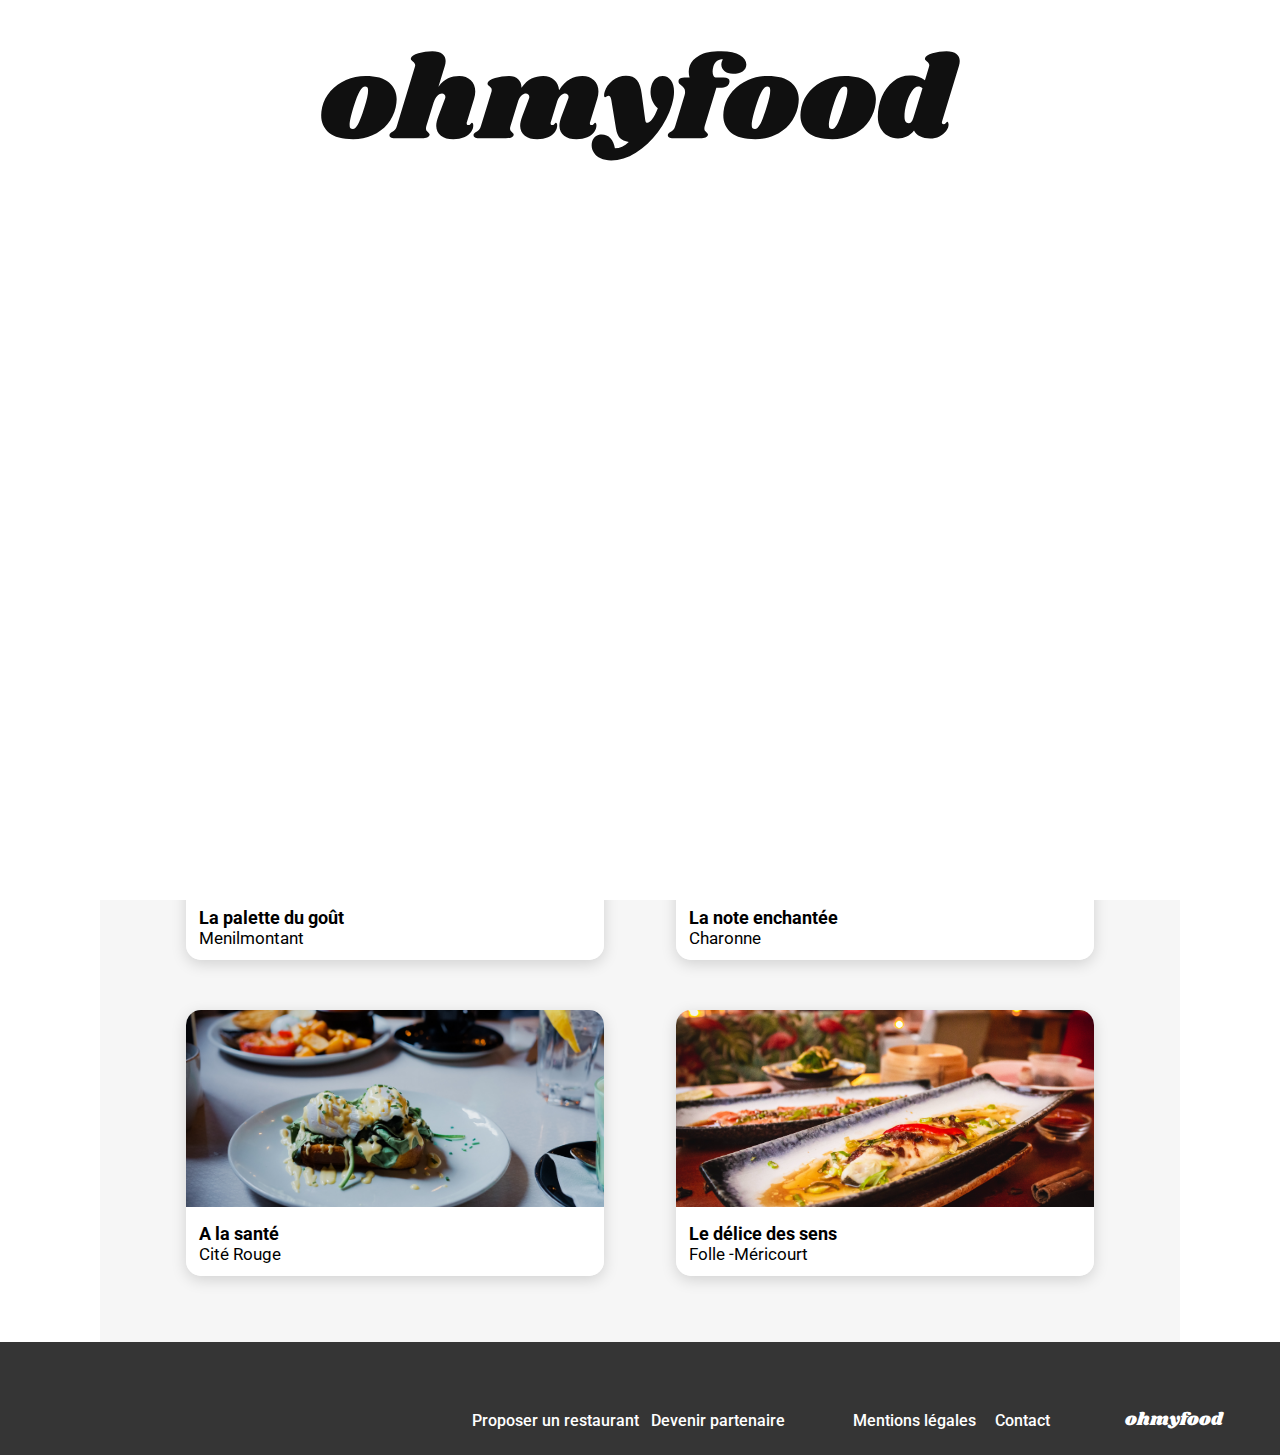
<file: index.html>
<!DOCTYPE html>
<html lang="fr">
    <head>
        <meta charset="UTF-8">
        <meta name="viewport" content="width=device-width, initial-scale=1.0">
        <title>Homyfood</title>
    
        <link rel="preconnect" href="https://fonts.googleapis.com">
        <link rel="preconnect" href="https://fonts.gstatic.com" crossorigin>
        <link href="https://fonts.googleapis.com/css2?family=Roboto:ital,wght@0,100;0,300;0,400;0,500;0,700;0,900;1,100;1,300;1,400;1,500;1,700;1,900&display=swap" rel="stylesheet">
        
        <link href="https://fonts.googleapis.com/css2?family=Roboto:ital,wght@0,100;0,300;0,400;0,500;0,700;0,900;1,100;1,300;1,400;1,500;1,700;1,900&family=Shrikhand&display=swap" rel="stylesheet">
        
        <link rel="stylesheet" href="https://cdnjs.cloudflare.com/ajax/libs/font-awesome/6.2.1/css/all.min.css"
            integrity="sha512-MV7K8+y+gLIBoVD59lQIYicR65iaqukzvf/nwasF0nqhPay5w/9lJmVM2hMDcnK1OnMGCdVK+iQrJ7lzPJQd1w=="
            crossorigin="anonymous" referrerpolicy="no-referrer">

        <link rel="stylesheet" href="./assets/style.css">
    </head>

    <body>

        <header class="main-header">
            
            <img src="assets/images/ohmyfood@2x.svg" alt="logo Homyfood">
            
        </header>

        <div class="loader">
            <img src="assets/images/ohmyfood@2x.svg" alt="Logo Homyfood">
            <div class="loader__text">
                <span class="letter1">L</span>
                <span class="letter2">O</span>
                <span class="letter3">A</span>
                <span class="letter4">D</span>
                <span class="letter5">I</span>
                <span class="letter6">N</span>
                <span class="letter7">G</span>
                <span class="letter8">.</span>
                <span class="letter9">.</span>
                <span class="letter10">.</span>
            </div>
        </div>

        <main class="main-container">
        
            <div class="location">
                <i class="fa-solid fa-location-dot"></i>
                <span>Paris Belleville</span>
            </div>

            <section class="banner">
                <h1>Réservez le menu qui vous convient</h1>
                <p>Découvrez des restaurants d'exeption, sélectionnés par nos soins.</p>
                <button class="button-action" type="button">Explorez nos restaurants</button>
            </section>

            <section class="fonctionnement">
                <h2>Fonctionnement</h2>
                <div class="fonctionnement__main">
                    <div class="fonctionnement__main__block">
                        <span class="fonctionnement__main__block__number">1</span>
                        <i class="fa-solid fa-mobile-screen-button fa-xl fa-grey"></i>
                        <span>Choisissez un restaurant</span>
                    </div>
                    <div class="fonctionnement__main__block">
                        <span class="fonctionnement__main__block__number">2</span>
                        <i class="fa-solid fa-list fa-xl fa-grey"></i>
                        <span>Composez votre menu</span>
                    </div>
                    <div class="fonctionnement__main__block">
                        <span class="fonctionnement__main__block__number">3</span>
                        <i class="fa-solid fa-store fa-xl fa-purple"></i>
                        <span>Dégustez au restaurant</span>
                    </div>
                </div>
            </section>

            <section class="restaurants">
                <h2>Restaurants</h2>
                <div class="restaurants__main">

                    <a href="pages-restaurants/menu-la-palette-du-gout.html">
                        <article class="restaurants__main__card">
                            <div class="restaurants__main__card__blockimg">
                                <img src="assets/images/jay-wennington-N_Y88TWmGwA-unsplash.jpg" alt="photo d'un plat du restaurant La Palette du Gout">
                                <P class="restaurants__main__card__blockimg__badgenew">Nouveau</P>
                            </div>
                            <div class="restaurants__main__card__content">
                                <div class="restaurants__main__card__content__txt">
                                    <h3>La palette du goût</h3>
                                    <p>Menilmontant</p>
                                </div>
                                <div class="restaurants__main__card__content__icon">
                                    <i class="fa-regular fa-heart fa-2xl"></i>
                                    <i class="fa-solid fa-heart fa-2xl"></i>
                                </div>
                            </div>
                        </article>
                    </a>

                <a href="pages-restaurant/la-palette-du-gout.html">
                        <article class="restaurants__main__card">
                            <div class="restaurants__main__card__blockimg">
                                <img src= "assets/images/stil-u2Lp8tXIcjw-unsplash.jpg" alt="photo d'un plat du restaurant La note enchantée">
                                <P class="restaurants__main__card__blockimg__badgenew">Nouveau</P>
                            </div>
                            <div class="restaurants__main__card__content">
                                <div class="restaurants__main__card__content__txt">
                                    <h3>La note enchantée</h3>
                                    <p>Charonne</p>
                                </div>
                                <div class="restaurants__main__card__content__icon">
                                    <i class="fa-regular fa-heart fa-2xl"></i>
                                    <i class="fa-solid fa-heart fa-2xl"></i>
                                </div>
                            </div>
                        </article>
                    </a>

                    <a href="pages-restaurant/la-palette-du-gout.html">
                        <article class="restaurants__main__card">
                            <div class="restaurants__main__card__blockimg">
                                <img src="assets/images/toa-heftiba-DQKerTsQwi0-unsplash.jpg" alt="photo d'un plat du restaurant A la Santé">
                               
                            </div>
                            <div class="restaurants__main__card__content">
                                <div class="restaurants__main__card__content__txt">
                                    <h3>A la santé</h3>
                                    <p>Cité Rouge</p>
                                </div>
                                <div class="restaurants__main__card__content__icon">
                                    <i class="fa-regular fa-heart fa-2xl"></i>
                                    <i class="fa-solid fa-heart fa-2xl"></i>
                                </div>
                            </div>
                        </article>
                    </a>

                    <a href="pages-restaurant/la-palette-du-gout.html">
                        <article class="restaurants__main__card">
                            <div class="restaurants__main__card__blockimg">
                                <img src="assets/images/louis-hansel-shotsoflouis-qNBGVyOCY8Q-unsplash.jpg" alt="photo d'un plat du restaurant Le délice des sens">
                              
                            </div>
                            <div class="restaurants__main__card__content">
                                <div class="restaurants__main__card__content__txt">
                                    <h3>Le délice des sens</h3>
                                    <p>Folle -Méricourt</p>
                                </div>
                                <div class="restaurants__main__card__content__icon">
                                    <i class="fa-regular fa-heart fa-2xl"></i>
                                    <i class="fa-solid fa-heart fa-2xl"></i>
                                </div>
                            </div>
                        </article>
                    </a>
                </div>
            </section>
        </main>

        <footer class="footer__menu">
            <h3>ohmyfood</h3>
            <ul>
                <li class="block__footer__link">
                    <i class="fa-solid fa-utensils"></i>
                    <a href="#">Proposer un restaurant</a>
                </li>
                <li class="block__footer__link">
                    <i class="fa-solid fa-handshake-angle"></i>
                    <a href="#">Devenir partenaire</a>
                </li>
                <li class="block__footer__link">
                    <a href="#">Mentions légales</a>
                </li>
                <li class="block__footer__link">
                    <a href="#">Contact</a>
                </li>
            </ul>
        </footer>

    
    </body>
</html>
</file>
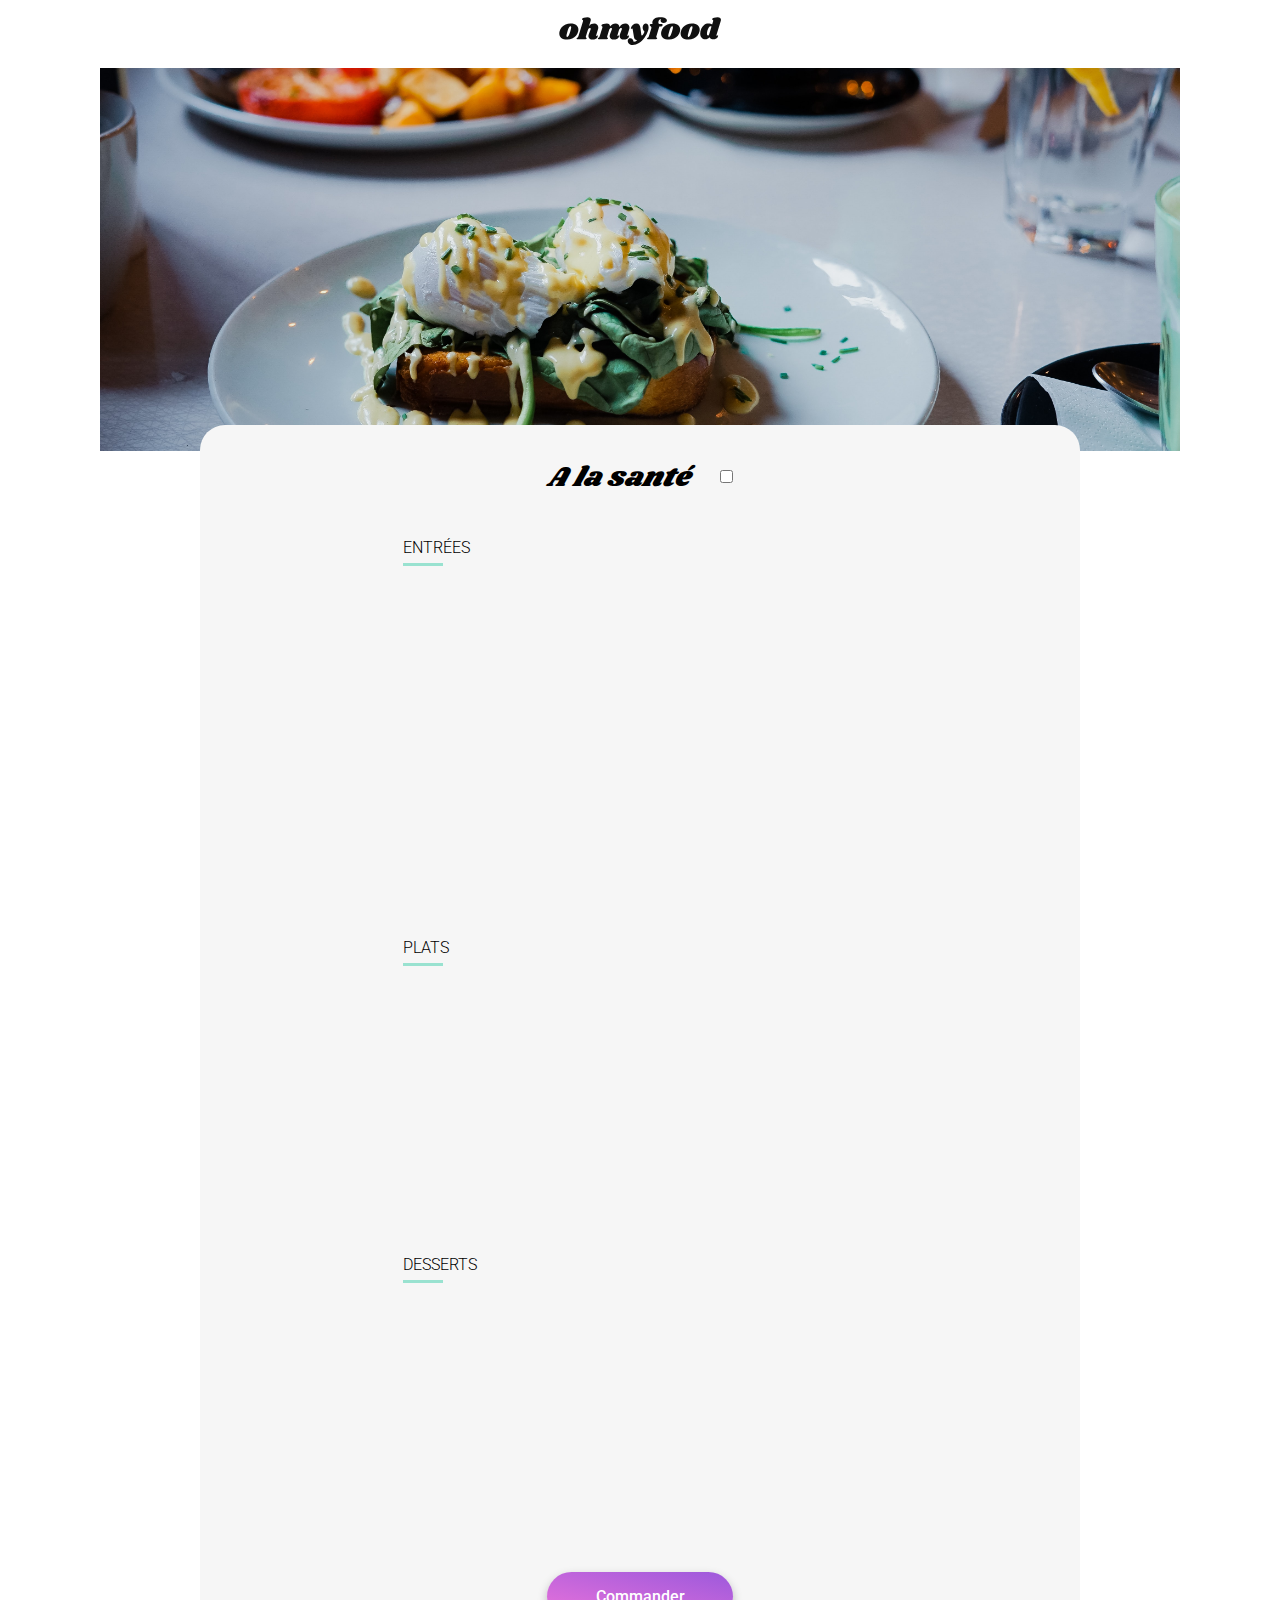
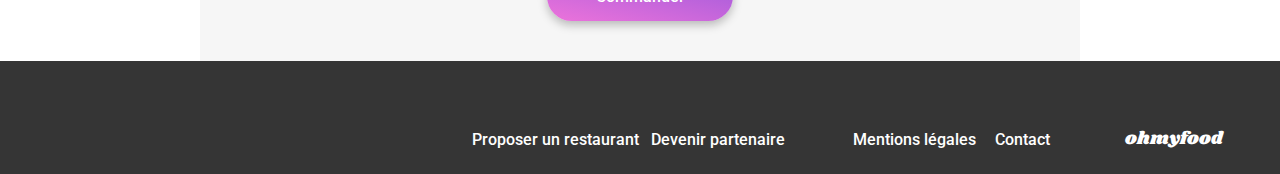
<file: pages-restaurants/menu-a-la-sante.html>
<!DOCTYPE html>
<html lang="fr">

<head>
    <meta charset="UTF-8">
    <meta name="viewport" content="width=device-width, initial-scale=1.0">
    <title>Ohmyfood</title>
    <meta name="description" content="Ohmyfood, découvrez des restaurants d’exception, composez votre menu, il sera préparé à l'avance.">
    <link rel="preconnect" href="https://fonts.googleapis.com">
    <link rel="preconnect" href="https://fonts.gstatic.com" crossorigin>
    <link
        href="https://fonts.googleapis.com/css2?family=Roboto:ital,wght@0,100;0,300;0,400;0,500;0,700;0,900;1,100;1,300;1,400;1,500;1,700;1,900&display=swap"
        rel="stylesheet">

    <link
        href="https://fonts.googleapis.com/css2?family=Roboto:ital,wght@0,100;0,300;0,400;0,500;0,700;0,900;1,100;1,300;1,400;1,500;1,700;1,900&family=Shrikhand&display=swap"
        rel="stylesheet">

    <link rel="stylesheet" href="https://cdnjs.cloudflare.com/ajax/libs/font-awesome/6.2.1/css/all.min.css"
        integrity="sha512-MV7K8+y+gLIBoVD59lQIYicR65iaqukzvf/nwasF0nqhPay5w/9lJmVM2hMDcnK1OnMGCdVK+iQrJ7lzPJQd1w=="
        crossorigin="anonymous" referrerpolicy="no-referrer">

    <link rel="stylesheet" href="../assets/style.css">
</head>

<body>

    <header class="main-header">
        <a href="../index.html">
            <i class="fa-solid fa-arrow-left fa-lg"></i>
        </a>
        <img src="../assets/images/ohmyfood@2x.svg" alt="image du logo Ohmyfood">
    </header>

    <main class="main-container">

        <div class="banner__menu">
            <img src="../assets/images/toa-heftiba-DQKerTsQwi0-unsplash.jpg"
                alt="photo d'un plat du restaurant à la santé">
        </div>

        <div class="menu-restaurant">
            <section class="menu">
                <div class="menu__title">
                    <h2>A la santé</h2>
                    <div class="menu__title__icon">
                        <label for="check-heart5"></label>
                        <input  type="checkbox" id="check-heart5">
                        <i class="fa-regular icone-heart-regular fa-heart fa-2xl"></i>
                        <i class="fa-solid icone-heart-solid fa-heart fa-2xl"></i>

                    </div>
                </div>

                <div class="menu__container">
                    <article class="menu__container__type">
                        <h3>Entrées</h3>

                        <div class="menu__container__type__card animation-plat1">
                            <div class="menu__container__type__card__content">
                                <div class="menu__container__type__card__content__txt">
                                    <h4>Ravioles de foie gras</h4>
                                    <P>Accompagnées de leur crème à la truffe</P>
                                </div>
                                <div class="menu__container__type__card__content__prix">
                                    <strong>25 €</strong>
                                </div>
                            </div>
                            <label for="check-valid1"></label>
                            <input  type="checkbox" id="check-valid1">
                            <div class="menu__container__type__card__check check-animation"> 
                                <i class="fa-solid fa-circle-check"></i>
                            </div>
                        </div>

                        <div class="menu__container__type__card animation-plat2">
                            <div class="menu__container__type__card__content">
                                <div class="menu__container__type__card__content__txt">
                                    <h4>Caviar osciètre</h4>
                                    <P>Sur blini à la farine de blé noir</P>
                                </div>
                                <div class="menu__container__type__card__content__prix">
                                    <strong>35 €</strong>
                                </div>
                            </div>
                            <label for="check-valid2"></label>
                            <input  type="checkbox" id="check-valid2">
                            <div class="menu__container__type__card__check check-animation">
                                <i class="fa-solid fa-circle-check"></i>
                            </div>
                        </div>

                        <div class="menu__container__type__card animation-plat3">
                            <div class="menu__container__type__card__content">
                                <div class="menu__container__type__card__content__txt">
                                    <h4>Homard et espuma de potiron</h4>
                                    <P>Marinés aux zestes d'orange</P>
                                </div>
                                <div class="menu__container__type__card__content__prix">
                                    <strong>20 €</strong>
                                </div>
                            </div>
                            <label for="check-valid3"></label>
                            <input  type="checkbox" id="check-valid3">
                            <div class="menu__container__type__card__check check-animation">
                                <i class="fa-solid fa-circle-check"></i>
                            </div>
                        </div> 

                        <div class="menu__container__type__card animation-plat4">
                            <div class="menu__container__type__card__content">
                                <div class="menu__container__type__card__content__txt">
                                    <h4>Foie gras de canard cuit entier</h4>
                                    <P>Confiture de figue et pain toasté</P>
                                </div>
                                <div class="menu__container__type__card__content__prix">
                                    <strong>35 €</strong>
                                </div>
                            </div>
                            <label for="check-valid4"></label>
                            <input  type="checkbox" id="check-valid4">
                            <div class="menu__container__type__card__check check-animation">
                                <i class="fa-solid fa-circle-check"></i>
                            </div>
                        </div>
                    </article>
                    
                    <article class="menu__container__type">
                        <h3>Plats</h3>

                        <div class="menu__container__type__card animation-plat5">
                            <div class="menu__container__type__card__content">
                                <div class="menu__container__type__card__content__txt">
                                    <h4>Noix de coquilles Saint-Jacques</h4>
                                    <P>Sur lit de purée de céleri-rave</P>
                                </div>
                                <div class="menu__container__type__card__content__prix">
                                    <strong>40 €</strong>
                                </div>
                            </div>
                            <label for="check-valid4"></label>
                            <input  type="checkbox" id="check-valid5">
                            <div class="menu__container__type__card__check check-animation">
                                <i class="fa-solid fa-circle-check"></i>
                            </div>
                        </div>

                        <div class="menu__container__type__card animation-plat6">
                            <div class="menu__container__type__card__content">
                                <div class="menu__container__type__card__content__txt">
                                    <h4>Langoustine poêlée</h4>
                                    <P>Purée de patate douce</P>
                                </div>
                                <div class="menu__container__type__card__content__prix">
                                    <strong>35 €</strong>
                                </div>
                            </div>
                            <label for="check-valid5"></label>
                            <input  type="checkbox" id="check-valid6">
                            <div class="menu__container__type__card__check check-animation">
                                <i class="fa-solid fa-circle-check"></i>
                            </div>
                        </div>

                        <div class="menu__container__type__card animation-plat7">
                            <div class="menu__container__type__card__content">
                                <div class="menu__container__type__card__content__txt">
                                    <h4>Mijoté de queue de bœuf</h4>
                                    <P>Et riz sauvage aux zestes de citron</P>
                                </div>
                                <div class="menu__container__type__card__content__prix">
                                    <strong>44 €</strong>
                                </div>
                            </div>
                            <label for="check-valid6"></label>
                            <input  type="checkbox" id="check-valid7">
                            <div class="menu__container__type__card__check check-animation">
                                <i class="fa-solid fa-circle-check"></i>
                            </div>
                        </div>
                    </article>

                    <article class="menu__container__type">
                        <h3>Desserts</h3>

                        <div class="menu__container__type__card animation-plat8">
                            <div class="menu__container__type__card__content">
                                <div class="menu__container__type__card__content__txt">
                                    <h4>Macaron noisette et chocolat</h4>
                                    <P>Glace au caramel brun et sel de Guérande</P>
                                </div>
                                <div class="menu__container__type__card__content__prix">
                                    <strong>18 €</strong>
                                </div>
                            </div>
                            <label for="check-valid7"></label>
                            <input  type="checkbox" id="check-valid8">
                            <div class="menu__container__type__card__check check-animation">
                                <i class="fa-solid fa-circle-check"></i>
                            </div>
                        </div>

                        <div class="menu__container__type__card animation-plat9">
                            <div class="menu__container__type__card__content">
                                <div class="menu__container__type__card__content__txt">
                                    <h4>Baba au rhum revisité</h4>
                                    <P>Avec son coulis de citron</P>
                                </div>
                                <div class="menu__container__type__card__content__prix">
                                    <strong>22 €</strong>
                                </div>
                            </div>
                            <label for="check-valid8"></label>
                            <input  type="checkbox" id="check-valid9">
                            <div class="menu__container__type__card__check check-animation">
                                <i class="fa-solid fa-circle-check"></i>
                            </div>
                        </div>

                        <div class="menu__container__type__card animation-plat10">
                            <div class="menu__container__type__card__content">
                                <div class="menu__container__type__card__content__txt">
                                    <h4>Tarte au citron meringuée</h4>
                                    <P>Déstructurée</P>
                                </div>
                                <div class="menu__container__type__card__content__prix">
                                    <strong>23 €</strong>
                                </div>
                            </div>
                            <label for="check-valid9"></label>
                            <input  type="checkbox" id="check-valid10">
                            <div class="menu__container__type__card__check check-animation">
                                <i class="fa-solid fa-circle-check"></i>
                            </div>
                        </div>
                    </article>
                </div>

                <div class="command-button">
                    <button class="button-action" type="button">Commander</button>
                </div>

            </section>
        </div>
    </main>

    <footer class="footer__menu">
        <h3>ohmyfood</h3>
        <nav>
            <ul>
                <li class="block__footer__link">
                    <i class="fa-solid fa-utensils"></i>
                    <a href="#">Proposer un restaurant</a>
                </li>
                <li class="block__footer__link">
                    <i class="fa-solid fa-handshake-angle"></i>
                    <a href="#">Devenir partenaire</a>
                </li>
                <li class="block__footer__link">
                    <a href="#">Mentions légales</a>
                </li>
                <li class="block__footer__link">
                    <a href="mailto:guillergtest@gmail.com">Contact</a>
                </li>
            </ul>
        </nav>
    </footer>
</body>

</html>
</file>
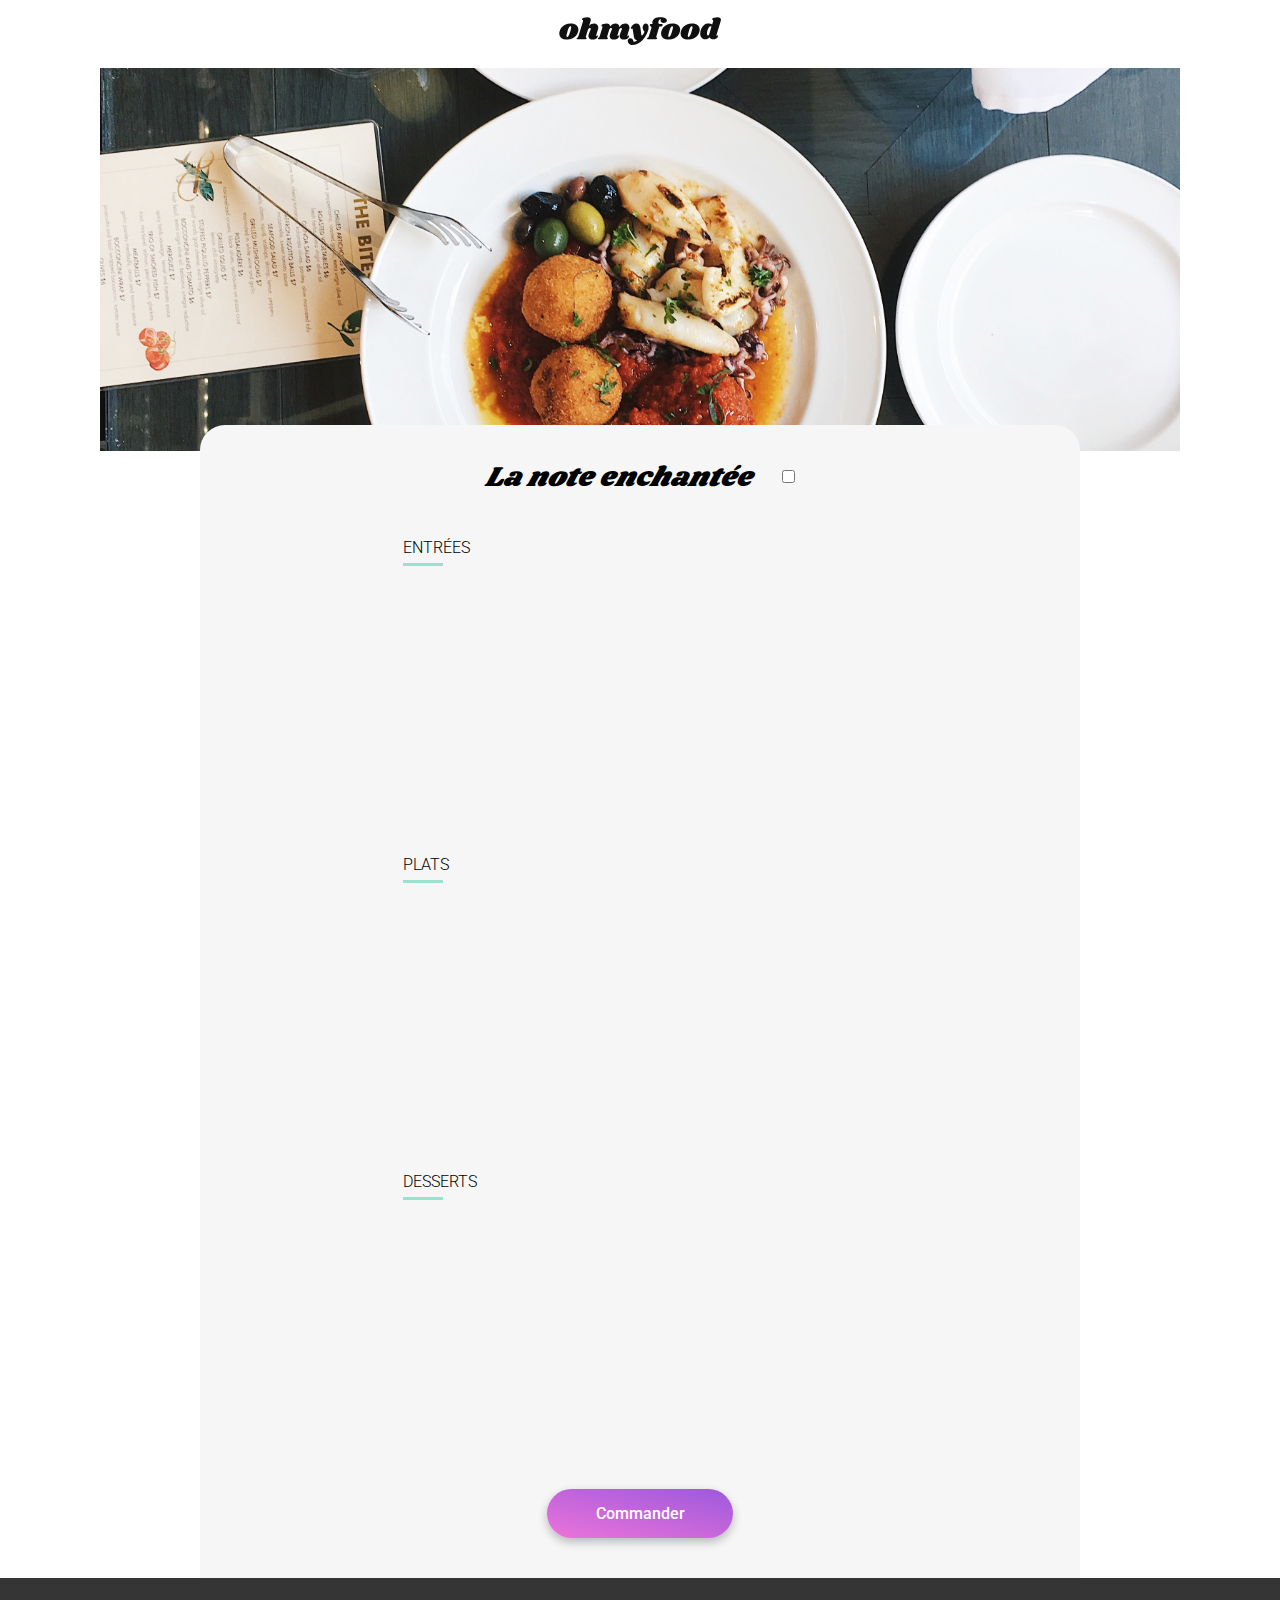
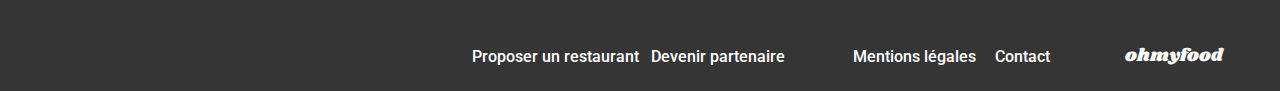
<file: pages-restaurants/menu-la-note-enchantee.html>
<!DOCTYPE html>
<html lang="fr">

<head>
    <meta charset="UTF-8">
    <meta name="viewport" content="width=device-width, initial-scale=1.0">
    <title>Homyfood</title>
    <meta name="description" content="homyfood, découvrez des restaurants d’exception, composez votre menu, il sera préparé à l'avance.">
    <link rel="preconnect" href="https://fonts.googleapis.com">
    <link rel="preconnect" href="https://fonts.gstatic.com" crossorigin>
    <link
        href="https://fonts.googleapis.com/css2?family=Roboto:ital,wght@0,100;0,300;0,400;0,500;0,700;0,900;1,100;1,300;1,400;1,500;1,700;1,900&display=swap"
        rel="stylesheet">

    <link
        href="https://fonts.googleapis.com/css2?family=Roboto:ital,wght@0,100;0,300;0,400;0,500;0,700;0,900;1,100;1,300;1,400;1,500;1,700;1,900&family=Shrikhand&display=swap"
        rel="stylesheet">

    <link rel="stylesheet" href="https://cdnjs.cloudflare.com/ajax/libs/font-awesome/6.2.1/css/all.min.css"
        integrity="sha512-MV7K8+y+gLIBoVD59lQIYicR65iaqukzvf/nwasF0nqhPay5w/9lJmVM2hMDcnK1OnMGCdVK+iQrJ7lzPJQd1w=="
        crossorigin="anonymous" referrerpolicy="no-referrer">

    <link rel="stylesheet" href="../assets/style.css">
</head>

<body>

    <header class="main-header">
        <a href="../index.html">
            <i class="fa-solid fa-arrow-left fa-lg"></i>
        </a>
        <img src="../assets/images/ohmyfood@2x.svg" alt="image du logo Homyfood">
    </header>

    <main class="main-container">

        <div class="banner__menu">
            <img src="../assets/images/stil-u2Lp8tXIcjw-unsplash.jpg"
                alt="photo d'un plat du restaurant La Note enchantée">
        </div>

        <div class="menu-restaurant">
            <section class="menu">
                <div class="menu__title">
                    <h2>La note enchantée</h2>
                    <div class="menu__title__icon">
                        <label for="check-heart5"></label>
                        <input  type="checkbox" id="check-heart5">
                        <i class="fa-regular icone-heart-regular fa-heart fa-2xl"></i>
                        <i class="fa-solid icone-heart-solid fa-heart fa-2xl"></i>

                    </div>
                </div>

                <div class="menu__container">
                    <article class="menu__container__type">
                        <h3>Entrées</h3>

                        <div class="menu__container__type__card animation-plat1">
                            <div class="menu__container__type__card__content">
                                <div class="menu__container__type__card__content__txt">
                                    <h4>Tartare de thon</h4>
                                    <P>Assaisonné au yuzu</P>
                                </div>
                                <div class="menu__container__type__card__content__prix">
                                    <strong>25 €</strong>
                                </div>
                            </div>
                            <label for="check-valid1"></label>
                            <input  type="checkbox" id="check-valid1">
                            <div class="menu__container__type__card__check check-animation"> 
                                <i class="fa-solid fa-circle-check"></i>
                            </div>
                        </div>

                        <div class="menu__container__type__card animation-plat2">
                            <div class="menu__container__type__card__content">
                                <div class="menu__container__type__card__content__txt">
                                    <h4>Bouchée de homard croustillant </h4>
                                    <P>Et sa farandole de petits légumes</P>
                                </div>
                                <div class="menu__container__type__card__content__prix">
                                    <strong>35 €</strong>
                                </div>
                            </div>
                            <label for="check-valid2"></label>
                            <input  type="checkbox" id="check-valid2">
                            <div class="menu__container__type__card__check check-animation">
                                <i class="fa-solid fa-circle-check"></i>
                            </div>
                        </div>

                        <div class="menu__container__type__card animation-plat3">
                            <div class="menu__container__type__card__content">
                                <div class="menu__container__type__card__content__txt">
                                    <h4>Velouté de cèpes</h4>
                                    <P>Aux truffes</P>
                                </div>
                                <div class="menu__container__type__card__content__prix">
                                    <strong>20 €</strong>
                                </div>
                            </div>
                            <label for="check-valid3"></label>
                            <input  type="checkbox" id="check-valid3">
                            <div class="menu__container__type__card__check check-animation">
                                <i class="fa-solid fa-circle-check"></i>
                            </div>
                        </div> 
                    </article>
                    
                    <article class="menu__container__type">
                        <h3>Plats</h3>

                        <div class="menu__container__type__card animation-plat4">
                            <div class="menu__container__type__card__content">
                                <div class="menu__container__type__card__content__txt">
                                    <h4>Poulet rôti aux herbes de Provence </h4>
                                    <P>Et sa crème de truffe</P>
                                </div>
                                <div class="menu__container__type__card__content__prix">
                                    <strong>40 €</strong>
                                </div>
                            </div>
                            <label for="check-valid4"></label>
                            <input  type="checkbox" id="check-valid4">
                            <div class="menu__container__type__card__check check-animation">
                                <i class="fa-solid fa-circle-check"></i>
                            </div>
                        </div>

                        <div class="menu__container__type__card animation-plat5">
                            <div class="menu__container__type__card__content">
                                <div class="menu__container__type__card__content__txt">
                                    <h4>Langouste rôtie</h4>
                                    <P>Et ses légumes de saison</P>
                                </div>
                                <div class="menu__container__type__card__content__prix">
                                    <strong>35 €</strong>
                                </div>
                            </div>
                            <label for="check-valid5"></label>
                            <input  type="checkbox" id="check-valid5">
                            <div class="menu__container__type__card__check check-animation">
                                <i class="fa-solid fa-circle-check"></i>
                            </div>
                        </div>

                        <div class="menu__container__type__card animation-plat6">
                            <div class="menu__container__type__card__content">
                                <div class="menu__container__type__card__content__txt">
                                    <h4>Côte de bœuf Angus</h4>
                                    <P>Et sa purée de panais</P>
                                </div>
                                <div class="menu__container__type__card__content__prix">
                                    <strong>44 €</strong>
                                </div>
                            </div>
                            <label for="check-valid6"></label>
                            <input  type="checkbox" id="check-valid6">
                            <div class="menu__container__type__card__check check-animation">
                                <i class="fa-solid fa-circle-check"></i>
                            </div>
                        </div>
                    </article>

                    <article class="menu__container__type">
                        <h3>Desserts</h3>

                        <div class="menu__container__type__card animation-plat7">
                            <div class="menu__container__type__card__content">
                                <div class="menu__container__type__card__content__txt">
                                    <h4>Farandole de desserts</h4>
                                    <P>Du chef</P>
                                </div>
                                <div class="menu__container__type__card__content__prix">
                                    <strong>18 €</strong>
                                </div>
                            </div>
                            <label for="check-valid7"></label>
                            <input  type="checkbox" id="check-valid7">
                            <div class="menu__container__type__card__check check-animation">
                                <i class="fa-solid fa-circle-check"></i>
                            </div>
                        </div>

                        <div class="menu__container__type__card animation-plat8">
                            <div class="menu__container__type__card__content">
                                <div class="menu__container__type__card__content__txt">
                                    <h4>Crème brulée </h4>
                                    <P>Revisitée</P>
                                </div>
                                <div class="menu__container__type__card__content__prix">
                                    <strong>22 €</strong>
                                </div>
                            </div>
                            <label for="check-valid8"></label>
                            <input  type="checkbox" id="check-valid8">
                            <div class="menu__container__type__card__check check-animation">
                                <i class="fa-solid fa-circle-check"></i>
                            </div>
                        </div>

                        <div class="menu__container__type__card animation-plat9">
                            <div class="menu__container__type__card__content">
                                <div class="menu__container__type__card__content__txt">
                                    <h4>Tiramisu </h4>
                                    <P>À la noisette</P>
                                </div>
                                <div class="menu__container__type__card__content__prix">
                                    <strong>23 €</strong>
                                </div>
                            </div>
                            <label for="check-valid9"></label>
                            <input  type="checkbox" id="check-valid9">
                            <div class="menu__container__type__card__check check-animation">
                                <i class="fa-solid fa-circle-check"></i>
                            </div>
                        </div>
                    </article>
                </div>

                <div class="command-button">
                    <button class="button-action" type="button">Commander</button>
                </div>

            </section>
        </div>
    </main>

    <footer class="footer__menu">
        <h3>ohmyfood</h3>
        <nav>
            <ul>
                <li class="block__footer__link">
                    <i class="fa-solid fa-utensils"></i>
                    <a href="#">Proposer un restaurant</a>
                </li>
                <li class="block__footer__link">
                    <i class="fa-solid fa-handshake-angle"></i>
                    <a href="#">Devenir partenaire</a>
                </li>
                <li class="block__footer__link">
                    <a href="#">Mentions légales</a>
                </li>
                <li class="block__footer__link">
                    <a href="mailto:guillerg680@gmail.com">Contact</a>
                </li>
            </ul>
        </nav>
    </footer>
</body>

</html>
</file>
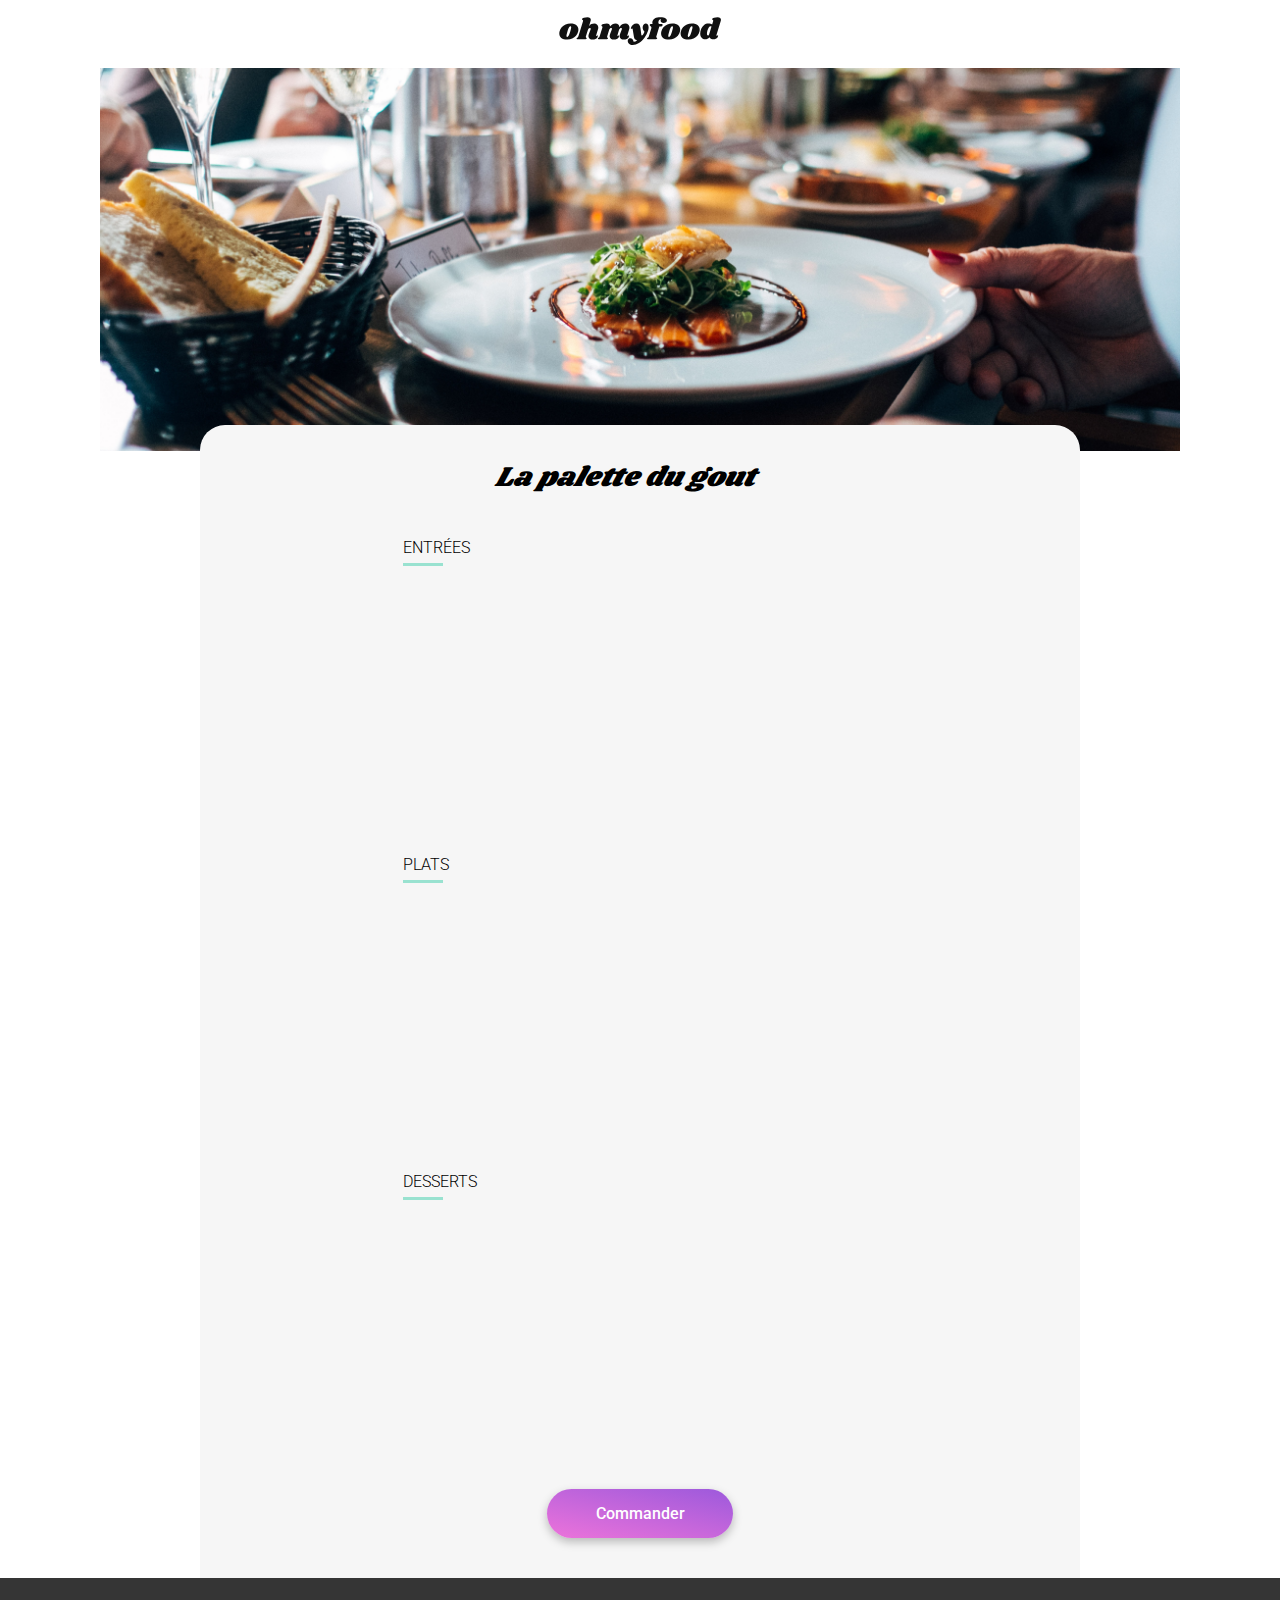
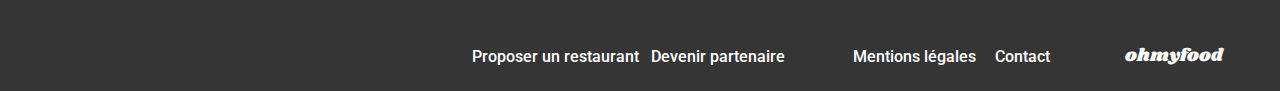
<file: pages-restaurants/menu-la-palette-du-gout.html>
<!DOCTYPE html>
<html lang="fr">

<head>
    <meta charset="UTF-8">
    <meta name="viewport" content="width=device-width, initial-scale=1.0">
    <title>Homyfood</title>

    <link rel="preconnect" href="https://fonts.googleapis.com">
    <link rel="preconnect" href="https://fonts.gstatic.com" crossorigin>
    <link
        href="https://fonts.googleapis.com/css2?family=Roboto:ital,wght@0,100;0,300;0,400;0,500;0,700;0,900;1,100;1,300;1,400;1,500;1,700;1,900&display=swap"
        rel="stylesheet">

    <link
        href="https://fonts.googleapis.com/css2?family=Roboto:ital,wght@0,100;0,300;0,400;0,500;0,700;0,900;1,100;1,300;1,400;1,500;1,700;1,900&family=Shrikhand&display=swap"
        rel="stylesheet">

    <link rel="stylesheet" href="https://cdnjs.cloudflare.com/ajax/libs/font-awesome/6.2.1/css/all.min.css"
        integrity="sha512-MV7K8+y+gLIBoVD59lQIYicR65iaqukzvf/nwasF0nqhPay5w/9lJmVM2hMDcnK1OnMGCdVK+iQrJ7lzPJQd1w=="
        crossorigin="anonymous" referrerpolicy="no-referrer">

    <link rel="stylesheet" href="../assets/style.css">
</head>

<body>

    <header class="main-header">
        <a href="../index.html">
            <i class="fa-solid fa-arrow-left fa-lg"></i>
        </a>
        <img src="../assets/images/ohmyfood@2x.svg" alt="photo d'un plat dans un restaurant">


    </header>

    <main class="main-container">

        <div class="banner__menu">
            <img src="../assets/images/jay-wennington-N_Y88TWmGwA-unsplash.jpg"
                alt="photo d'un plat du restaurant La Palette du Gout">
        </div>

        <div class="menu-restaurant">
            <section class="menu">
                <div class="menu__title">
                    <h2>La palette du gout</h2>
                    <div class="menu__title__icon">
                        <i class="fa-regular fa-heart fa-2xl"></i>
                        <i class="fa-solid fa-heart fa-2xl"></i>

                    </div>
                </div>

                <div class="menu__container">
                    <article class="menu__container__type">
                        <h3>Entrées</h3>

                        <div class="menu__container__type__card animation-plat1">
                            <div class="menu__container__type__card__content">
                                <div class="menu__container__type__card__content__txt">
                                    <h4>Fricassée d'escargots</h4>
                                    <P>Au piment d'Espelette</P>
                                </div>
                                <div class="menu__container__type__card__content__prix">
                                    <strong>20 €</strong>
                                </div>
                            </div>
                            <div class="menu__container__type__card__check check-animation">
                                <i class="fa-solid fa-circle-check"></i>
                            </div>
                        </div>

                        <div class="menu__container__type__card animation-plat2">
                            <div class="menu__container__type__card__content">
                                <div class="menu__container__type__card__content__txt">
                                    <h4>Foie gras de canard mi-cuit</h4>
                                    <P>Et ses copeaux de truffe noire</P>
                                </div>
                                <div class="menu__container__type__card__content__prix">
                                    <strong>35 €</strong>
                                </div>
                            </div>
                            <div class="menu__container__type__card__check check-animation">
                                <i class="fa-solid fa-circle-check"></i>
                            </div>
                        </div>

                        <div class="menu__container__type__card animation-plat3">
                            <div class="menu__container__type__card__content">
                                <div class="menu__container__type__card__content__txt">
                                    <h4>Œuf au plat</h4>
                                    <P>Assaisonné à la truffe sur lit de caviar</P>
                                </div>
                                <div class="menu__container__type__card__content__prix">
                                    <strong>20 €</strong>
                                </div>
                            </div>
                            <div class="menu__container__type__card__check check-animation">
                                <i class="fa-solid fa-circle-check"></i>
                            </div>
                        </div> 
                    </article>
                    
                    <article class="menu__container__type">
                        <h3>Plats</h3>

                        <div class="menu__container__type__card animation-plat4">
                            <div class="menu__container__type__card__content">
                                <div class="menu__container__type__card__content__txt">
                                    <h4>Filet de bœuf aux herbes</h4>
                                    <P>Accompagné de sa ribambelle de légumes</P>
                                </div>
                                <div class="menu__container__type__card__content__prix">
                                    <strong>40 €</strong>
                                </div>
                            </div>
                            <div class="menu__container__type__card__check check-animation">
                                <i class="fa-solid fa-circle-check"></i>
                            </div>
                        </div>

                        <div class="menu__container__type__card animation-plat5">
                            <div class="menu__container__type__card__content">
                                <div class="menu__container__type__card__content__txt">
                                    <h4>Parmentier de queue de bœuf</h4>
                                    <P>À la truffe noire sur sa purée de panais</P>
                                </div>
                                <div class="menu__container__type__card__content__prix">
                                    <strong>35 €</strong>
                                </div>
                            </div>
                            <div class="menu__container__type__card__check check-animation">
                                <i class="fa-solid fa-circle-check"></i>
                            </div>
                        </div>

                        <div class="menu__container__type__card animation-plat6">
                            <div class="menu__container__type__card__content">
                                <div class="menu__container__type__card__content__txt">
                                    <h4>Filet de turbot</h4>
                                    <P>Aux agrumes</P>
                                </div>
                                <div class="menu__container__type__card__content__prix">
                                    <strong>44 €</strong>
                                </div>
                            </div>
                            <div class="menu__container__type__card__check check-animation">
                                <i class="fa-solid fa-circle-check"></i>
                            </div>
                        </div>
                    </article>

                    <article class="menu__container__type">
                        <h3>Desserts</h3>

                        <div class="menu__container__type__card animation-plat7">
                            <div class="menu__container__type__card__content">
                                <div class="menu__container__type__card__content__txt">
                                    <h4>Paris-Brest</h4>
                                    <P>Revisité</P>
                                </div>
                                <div class="menu__container__type__card__content__prix">
                                    <strong>18 €</strong>
                                </div>
                            </div>
                            <div class="menu__container__type__card__check check-animation">
                                <i class="fa-solid fa-circle-check"></i>
                            </div>
                        </div>

                        <div class="menu__container__type__card animation-plat8">
                            <div class="menu__container__type__card__content">
                                <div class="menu__container__type__card__content__txt">
                                    <h4>Macaron au chocolat d'exception</h4>
                                    <P>Et glace à la vanille de Madagascar</P>
                                </div>
                                <div class="menu__container__type__card__content__prix">
                                    <strong>22 €</strong>
                                </div>
                            </div>
                            <div class="menu__container__type__card__check check-animation">
                                <i class="fa-solid fa-circle-check"></i>
                            </div>
                        </div>

                        <div class="menu__container__type__card animation-plat9">
                            <div class="menu__container__type__card__content">
                                <div class="menu__container__type__card__content__txt">
                                    <h4>Mousse au chocolat</h4>
                                    <P>Au piment d'Espelette et à la truffe noire</P>
                                </div>
                                <div class="menu__container__type__card__content__prix">
                                    <strong>23 €</strong>
                                </div>
                            </div>
                            <div class="menu__container__type__card__check check-animation">
                                <i class="fa-solid fa-circle-check"></i>
                            </div>
                        </div>
                    </article>
                </div>

                <div class="command-button">
                    <button class="button-action" type="button">Commander</button>
                </div>

            </section>
        </div>

        

    </main>

    <footer class="footer__menu">
        <h3>ohmyfood</h3>
        <ul>
            <li class="block__footer__link">
                <i class="fa-solid fa-utensils"></i>
                <a href="#">Proposer un restaurant</a>
            </li>
            <li class="block__footer__link">
                <i class="fa-solid fa-handshake-angle"></i>
                <a href="#">Devenir partenaire</a>
            </li>
            <li class="block__footer__link">
                <a href="#">Mentions légales</a>
            </li>
            <li class="block__footer__link">
                <a href="mailto:guillerg680@gmail.com">Contact</a>
            </li>
        </ul>
    </footer>


</body>

</html>
</file>
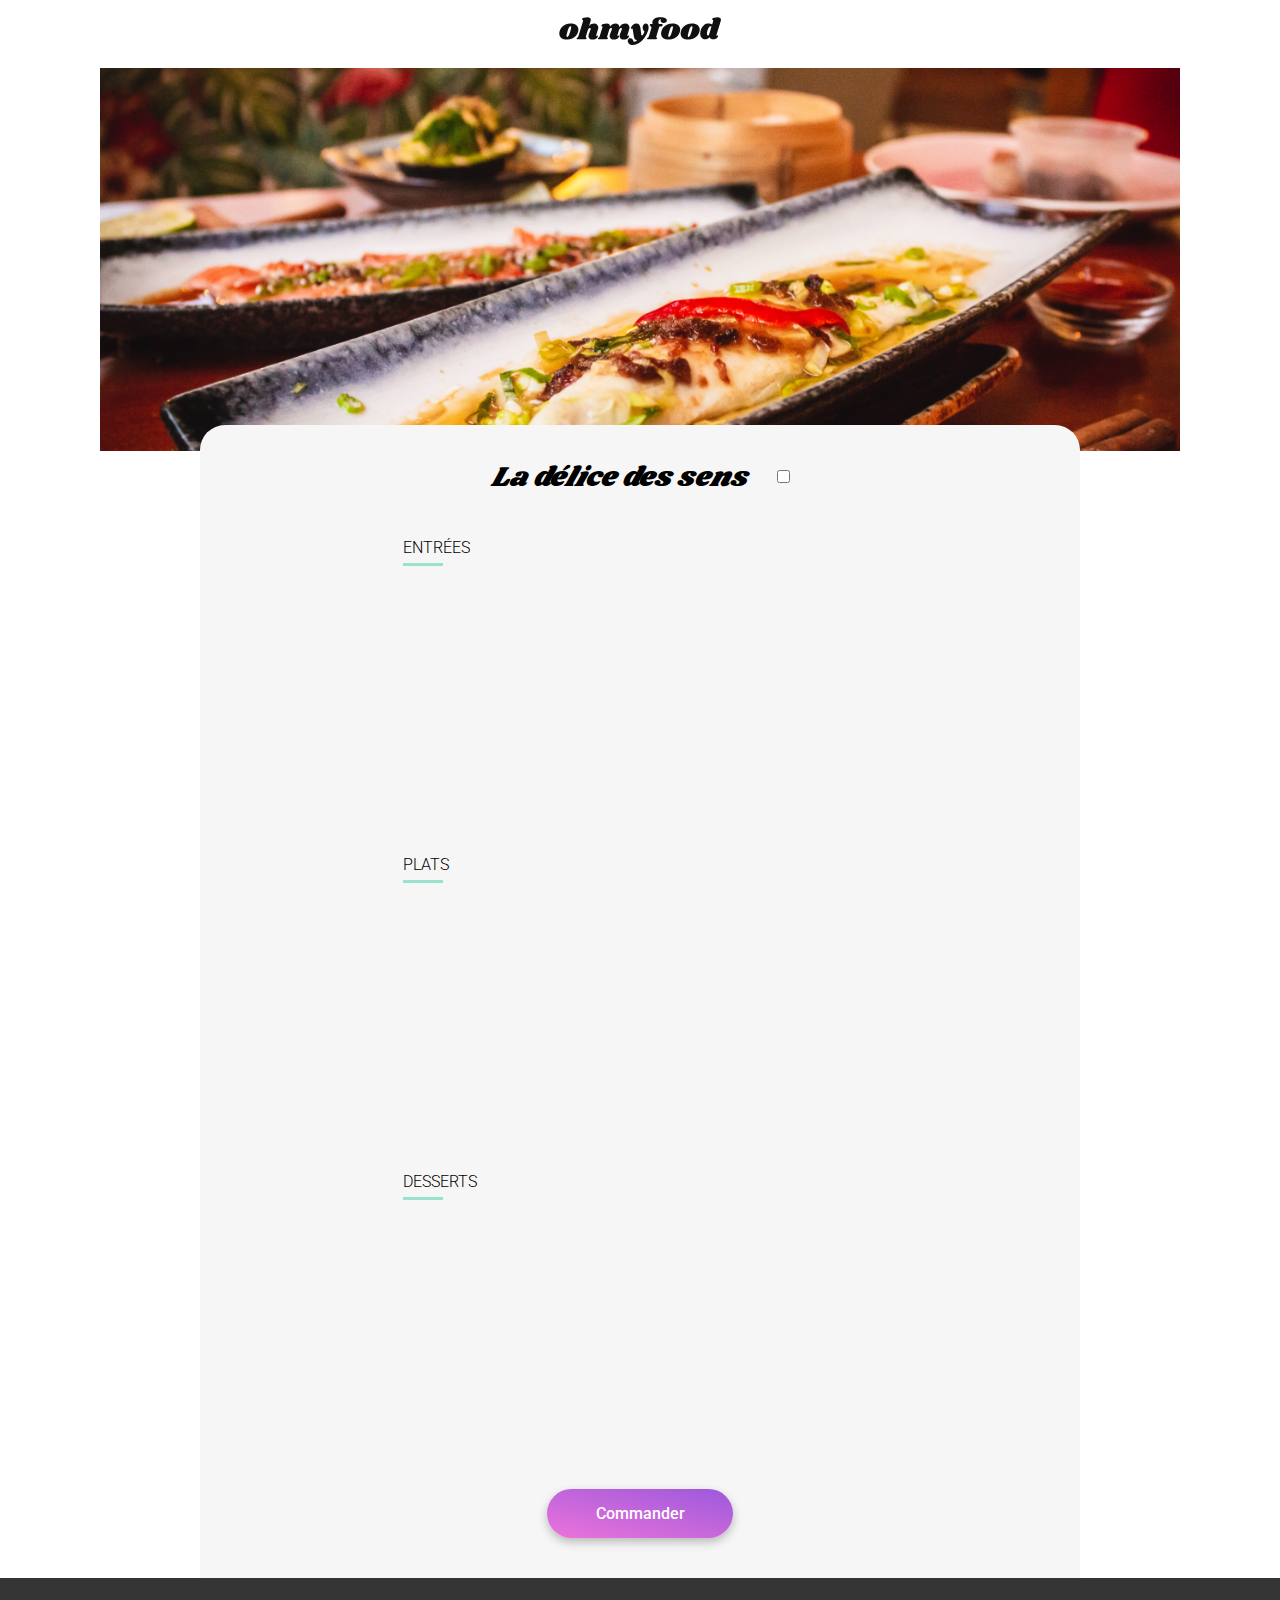
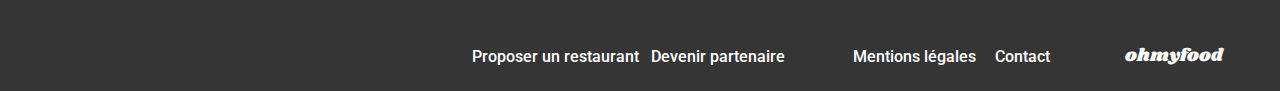
<file: pages-restaurants/menu-le-delice-des-sens.html>
<!DOCTYPE html>
<html lang="fr">

<head>
    <meta charset="UTF-8">
    <meta name="viewport" content="width=device-width, initial-scale=1.0">
    <title>Homyfood</title>
    <meta name="description" content="homyfood, découvrez des restaurants d’exception, composez votre menu, il sera préparé à l'avance.">
    <link rel="preconnect" href="https://fonts.googleapis.com">
    <link rel="preconnect" href="https://fonts.gstatic.com" crossorigin>
    <link
        href="https://fonts.googleapis.com/css2?family=Roboto:ital,wght@0,100;0,300;0,400;0,500;0,700;0,900;1,100;1,300;1,400;1,500;1,700;1,900&display=swap"
        rel="stylesheet">

    <link
        href="https://fonts.googleapis.com/css2?family=Roboto:ital,wght@0,100;0,300;0,400;0,500;0,700;0,900;1,100;1,300;1,400;1,500;1,700;1,900&family=Shrikhand&display=swap"
        rel="stylesheet">

    <link rel="stylesheet" href="https://cdnjs.cloudflare.com/ajax/libs/font-awesome/6.2.1/css/all.min.css"
        integrity="sha512-MV7K8+y+gLIBoVD59lQIYicR65iaqukzvf/nwasF0nqhPay5w/9lJmVM2hMDcnK1OnMGCdVK+iQrJ7lzPJQd1w=="
        crossorigin="anonymous" referrerpolicy="no-referrer">

    <link rel="stylesheet" href="../assets/style.css">
</head>

<body>

    <header class="main-header">
        <a href="../index.html">
            <i class="fa-solid fa-arrow-left fa-lg"></i>
        </a>
        <img src="../assets/images/ohmyfood@2x.svg" alt="image du logo Homyfood">
    </header>

    <main class="main-container">

        <div class="banner__menu">
            <img src="../assets/images/louis-hansel-shotsoflouis-qNBGVyOCY8Q-unsplash.jpg"
                alt="photo d'un plat du restaurant Le délice des sens">
        </div>

        <div class="menu-restaurant">
            <section class="menu">
                <div class="menu__title">
                    <h2>La délice des sens</h2>
                    <div class="menu__title__icon">
                        <label for="check-heart5"></label>
                        <input  type="checkbox" id="check-heart5">
                        <i class="fa-regular icone-heart-regular fa-heart fa-2xl"></i>
                        <i class="fa-solid icone-heart-solid fa-heart fa-2xl"></i>

                    </div>
                </div>

                <div class="menu__container">
                    <article class="menu__container__type">
                        <h3>Entrées</h3>

                        <div class="menu__container__type__card animation-plat1">
                            <div class="menu__container__type__card__content">
                                <div class="menu__container__type__card__content__txt">
                                    <h4>Tartare de poulpe acidulé</h4>
                                    <P>Aux zestes d'orange</P>
                                </div>
                                <div class="menu__container__type__card__content__prix">
                                    <strong>25 €</strong>
                                </div>
                            </div>
                            <label for="check-valid1"></label>
                            <input  type="checkbox" id="check-valid1">
                            <div class="menu__container__type__card__check check-animation"> 
                                <i class="fa-solid fa-circle-check"></i>
                            </div>
                        </div>

                        <div class="menu__container__type__card animation-plat2">
                            <div class="menu__container__type__card__content">
                                <div class="menu__container__type__card__content__txt">
                                    <h4>Velouté de légumes d'antan</h4>
                                    <P>Carotte, panais, topinambour</P>
                                </div>
                                <div class="menu__container__type__card__content__prix">
                                    <strong>35 €</strong>
                                </div>
                            </div>
                            <label for="check-valid2"></label>
                            <input  type="checkbox" id="check-valid2">
                            <div class="menu__container__type__card__check check-animation">
                                <i class="fa-solid fa-circle-check"></i>
                            </div>
                        </div>

                        <div class="menu__container__type__card animation-plat3">
                            <div class="menu__container__type__card__content">
                                <div class="menu__container__type__card__content__txt">
                                    <h4>Soupe à l'oignon</h4>
                                    <P>Revisitée</P>
                                </div>
                                <div class="menu__container__type__card__content__prix">
                                    <strong>20 €</strong>
                                </div>
                            </div>
                            <label for="check-valid3"></label>
                            <input  type="checkbox" id="check-valid3">
                            <div class="menu__container__type__card__check check-animation">
                                <i class="fa-solid fa-circle-check"></i>
                            </div>
                        </div> 
                    </article>
                    
                    <article class="menu__container__type">
                        <h3>Plats</h3>

                        <div class="menu__container__type__card animation-plat4">
                            <div class="menu__container__type__card__content">
                                <div class="menu__container__type__card__content__txt">
                                    <h4>Coquilles Saint-Jacques</h4>
                                    <P>Accompagnées d'une purée de panais</P>
                                </div>
                                <div class="menu__container__type__card__content__prix">
                                    <strong>40 €</strong>
                                </div>
                            </div>
                            <label for="check-valid4"></label>
                            <input  type="checkbox" id="check-valid4">
                            <div class="menu__container__type__card__check check-animation">
                                <i class="fa-solid fa-circle-check"></i>
                            </div>
                        </div>

                        <div class="menu__container__type__card animation-plat5">
                            <div class="menu__container__type__card__content">
                                <div class="menu__container__type__card__content__txt">
                                    <h4>Magret de canard</h4>
                                    <P>Et parmentier de pommes de terre</P>
                                </div>
                                <div class="menu__container__type__card__content__prix">
                                    <strong>35 €</strong>
                                </div>
                            </div>
                            <label for="check-valid5"></label>
                            <input  type="checkbox" id="check-valid5">
                            <div class="menu__container__type__card__check check-animation">
                                <i class="fa-solid fa-circle-check"></i>
                            </div>
                        </div>

                        <div class="menu__container__type__card animation-plat6">
                            <div class="menu__container__type__card__content">
                                <div class="menu__container__type__card__content__txt">
                                    <h4>Pigeonneau d’Ille-et-Vilaine</h4>
                                    <P>Sur son lit de gnocchis aux légumes</P>
                                </div>
                                <div class="menu__container__type__card__content__prix">
                                    <strong>44 €</strong>
                                </div>
                            </div>
                            <label for="check-valid6"></label>
                            <input  type="checkbox" id="check-valid6">
                            <div class="menu__container__type__card__check check-animation">
                                <i class="fa-solid fa-circle-check"></i>
                            </div>
                        </div>
                    </article>

                    <article class="menu__container__type">
                        <h3>Desserts</h3>

                        <div class="menu__container__type__card animation-plat7">
                            <div class="menu__container__type__card__content">
                                <div class="menu__container__type__card__content__txt">
                                    <h4>Pétales de violettes glacés</h4>
                                    <P>Et purée de noisettes</P>
                                </div>
                                <div class="menu__container__type__card__content__prix">
                                    <strong>18 €</strong>
                                </div>
                            </div>
                            <label for="check-valid7"></label>
                            <input  type="checkbox" id="check-valid7">
                            <div class="menu__container__type__card__check check-animation">
                                <i class="fa-solid fa-circle-check"></i>
                            </div>
                        </div>

                        <div class="menu__container__type__card animation-plat8">
                            <div class="menu__container__type__card__content">
                                <div class="menu__container__type__card__content__txt">
                                    <h4>Fondant au chocolat</h4>
                                    <P>Revisité</P>
                                </div>
                                <div class="menu__container__type__card__content__prix">
                                    <strong>22 €</strong>
                                </div>
                            </div>
                            <label for="check-valid8"></label>
                            <input  type="checkbox" id="check-valid8">
                            <div class="menu__container__type__card__check check-animation">
                                <i class="fa-solid fa-circle-check"></i>
                            </div>
                        </div>

                        <div class="menu__container__type__card animation-plat9">
                            <div class="menu__container__type__card__content">
                                <div class="menu__container__type__card__content__txt">
                                    <h4>Millefeuille croustillant</h4>
                                    <P>Myrtilles et pâte d’amande</P>
                                </div>
                                <div class="menu__container__type__card__content__prix">
                                    <strong>23 €</strong>
                                </div>
                            </div>
                            <label for="check-valid9"></label>
                            <input  type="checkbox" id="check-valid9">
                            <div class="menu__container__type__card__check check-animation">
                                <i class="fa-solid fa-circle-check"></i>
                            </div>
                        </div>
                    </article>
                </div>

                <div class="command-button">
                    <button class="button-action" type="button">Commander</button>
                </div>

            </section>
        </div>
    </main>

    <footer class="footer__menu">
        <h3>ohmyfood</h3>
        <nav>
            <ul>
                <li class="block__footer__link">
                    <i class="fa-solid fa-utensils"></i>
                    <a href="#">Proposer un restaurant</a>
                </li>
                <li class="block__footer__link">
                    <i class="fa-solid fa-handshake-angle"></i>
                    <a href="#">Devenir partenaire</a>
                </li>
                <li class="block__footer__link">
                    <a href="#">Mentions légales</a>
                </li>
                <li class="block__footer__link">
                    <a href="mailto:guillerg680@gmail.com">Contact</a>
                </li>
            </ul>
        </nav>
    </footer>
</body>

</html>
</file>
<file: assets/style.css>
@charset "UTF-8";
/****** General ***********/
* {
  font-family: "Roboto", sans-serif;
  margin: 0;
}

:root {
  --main-color: #9356DC;
  --second-color:#FF79DA;
  --third-color: #99E2D0;
  --primary-background-color: #F6F6F6;
  --second-background-color:#EAEAEA;
  --grey-icon-color: #7E7E7E;
  --primary-green-color:#008766;
  --check-green-color:#99E2D0;
  --footer-background-color: #353535;
  --white-color: white;
  --black-color: black;
}

h1 {
  font-size: 24px;
  font-weight: 700;
}

h2 {
  font-size: 24px;
  font-weight: 700;
}

ul {
  list-style: none;
}

a {
  text-decoration: none;
}

.button-action {
  width: 218px;
  text-align: center;
  color: var(--white-color);
  border-radius: 25px;
  border: none;
  font-size: 1em;
  font-weight: 500;
  padding-top: 15px;
  padding-bottom: 15px;
  background: linear-gradient(193deg, #9356DC -11.4%, #FF79DA 123.9%);
  box-shadow: 0px 4px 10px 0px rgba(0, 0, 0, 0.25);
  transition: all 0.5s ease-in-out; /** Ajout pour pour déclenchement effet du hover **/
}

.loader {
  display: flex;
  flex-direction: column;
  position: fixed;
  align-items: center;
  top: 0px;
  padding-top: 50px;
  left: 0;
  width: 100%;
  height: 100%;
  box-sizing: border-box;
  z-index: 9999;
  background: rgb(255, 255, 255);
  animation: hide-preloader 3s forwards;
}
.loader img {
  width: 50%;
  text-align: center;
  animation: logo-header 2s;
}
.loader__text {
  margin-top: 250px;
}
.loader__text span {
  font-family: "Shrikhand", serif;
  color: transparent;
  font-size: 30px;
  letter-spacing: 10px;
  margin-top: 0px;
  animation: flashloader 1.4s linear infinite;
}

.main-container {
  box-sizing: border-box;
}
.main-container .location {
  padding: 15px 20px 15px 20px;
  background-color: var(--second-background-color);
  font-size: 16px;
  font-weight: 500;
  color: var(--black-color);
  text-align: center;
  box-shadow: 0px 4px 4px 0px rgba(0, 0, 0, 0.25);
  position: relative;
}
.main-container .location i {
  color: #353535;
  padding-right: 15px;
}
.main-container .banner {
  background-color: var(--primary-background-color);
  text-align: center;
  padding: 40px 20px 57px 20px;
}
.main-container .banner p {
  padding-bottom: 27px;
  padding-top: 10px;
  font-size: 18px;
  font-weight: 300;
}
.main-container .fonctionnement {
  padding: 60px 20px 68px 20px;
}
.main-container .fonctionnement__main {
  display: flex;
  flex-direction: column;
  align-items: center;
  padding-top: 20px;
  gap: 25px;
}
.main-container .fonctionnement__main__block {
  display: flex;
  margin-left: 10px;
  width: 100%;
  height: 72px;
  position: relative;
  justify-content: center;
  align-items: center;
  background-color: var(--primary-background-color);
  border-radius: 20px;
  box-shadow: 0px 4px 15px 0px rgba(0, 0, 0, 0.1490196078);
}
.main-container .fonctionnement__main__block__number {
  color: #F6F6F6;
  position: absolute;
  left: -10px;
  border-radius: 25px;
  background-color: var(--main-color);
  width: 20px;
  text-align: center;
  font-weight: 500;
}
.main-container .fonctionnement__main__block i {
  margin-left: 24px;
  margin-right: 20px;
}
.main-container .fonctionnement__main__block .fa-grey {
  color: var(--grey-icon-color);
}
.main-container .fonctionnement__main__block .fa-purple {
  color: var(--main-color);
}
.main-container .restaurants {
  background-color: var(--primary-background-color);
  padding: 54px 20px 66px 20px;
}
.main-container .restaurants h2 {
  font-size: 24px;
  font-weight: 700;
  padding-bottom: 15px;
}
.main-container .restaurants__main {
  display: flex;
  flex-direction: column;
  width: 100%;
  gap: 18px;
}
.main-container .restaurants__main__card {
  display: flex;
  flex-direction: column;
  border-radius: 15px;
  color: var(--white-color);
  box-shadow: 0px 4px 15px 0px rgba(0, 0, 0, 0.1490196078);
}
.main-container .restaurants__main__card__blockimg {
  position: relative;
  height: 197px;
}
.main-container .restaurants__main__card__blockimg img {
  width: 100%;
  height: 197px;
  -o-object-fit: cover;
     object-fit: cover;
  border-radius: 15px 15px 0 0;
}
.main-container .restaurants__main__card__blockimg__badgenew {
  width: 80px;
  text-align: center;
  padding: 7px 9px 7px 9px;
  position: absolute;
  top: 10px;
  right: 10px;
  color: var(--primary-green-color);
  background-color: var(--third-color);
  border-radius: 2px;
}
.main-container .restaurants__main__card__content {
  position: relative;
  background-color: var(--white-color);
  padding: 16px 0 12px 13px;
  border-radius: 0 0 15px 15px;
}
.main-container .restaurants__main__card__content__txt {
  display: flex;
  flex-direction: column;
  color: var(--black-color);
}
.main-container .restaurants__main__card__content__txt h3 {
  font-size: 18px;
}
.main-container .restaurants__main__card__content__txt p {
  font-size: 17px;
}
.main-container .restaurants__main__card__content__icon .fa-regular {
  position: absolute;
  right: 25px;
  top: 30px;
  color: #101010;
  transition: all 1s ease-in-out;
}
.main-container .restaurants__main__card__content__icon .fa-solid {
  position: absolute;
  right: 25px;
  top: 30px;
  opacity: 0;
  color: var(--main-color);
  transition: all 1s ease-in-out;
}

.main-header {
  color: var(--black-color);
  text-align: center;
  padding: 15px 0 15px 0;
  margin-bottom: 2px;
  box-shadow: 0px 2px 4px 0px rgba(0, 0, 0, 0.15);
}
.main-header a {
  width: 30px;
  position: absolute;
  top: 17px;
  left: 17px;
}
.main-header img {
  width: 162px;
  height: 32px;
}

.footer__menu {
  display: flex;
  flex-direction: column;
  background-color: var(--footer-background-color);
  padding: 22px 25px 22px 25px;
}
.footer__menu * {
  color: var(--white-color);
}
.footer__menu h3 {
  font-family: "Shrikhand", serif;
  margin-bottom: 16px;
  font-size: 18px;
  font-weight: 400;
}
.footer__menu ul {
  padding: 0px;
}
.footer__menu ul i {
  width: 20px;
}
.footer__menu ul a {
  font-weight: 500;
}

.banner__menu img {
  width: 100%;
  height: 275px;
  -o-object-fit: cover;
     object-fit: cover;
}

.menu-restaurant {
  display: flex;
  flex-direction: column;
  position: relative;
  z-index: 999;
  margin-top: -30px;
  background-color: var(--primary-background-color);
  padding: 32px 13px 0 13px;
  border-radius: 25px 25px 0 0;
  gap: 40px;
}

.menu {
  display: flex;
  flex-direction: column;
  padding-top: 32px;
  margin-top: -32px;
  gap: 40px;
  border-radius: 25px 25px 0 0;
  box-sizing: border-box;
  width: 100%;
}
.menu__title {
  display: flex;
  align-items: center;
  gap: 30px;
}
.menu__title h2 {
  font-family: "Shrikhand", serif;
  font-size: 28px;
  font-weight: 400;
  font-style: italic;
}
.menu__title__icon .fa-regular {
  position: absolute;
  transition: all 1s ease-in-out;
}
.menu__title__icon .fa-solid {
  position: absolute;
  opacity: 0;
  color: var(--main-color);
  transition: all 1s ease-in-out;
}
.menu__container {
  display: flex;
  flex-direction: column;
  gap: 40px;
}
.menu__container__type {
  display: flex;
  flex-direction: column;
  gap: 12px;
}
.menu__container__type h3 {
  font-size: 16px;
  font-weight: 300;
  text-transform: uppercase;
  display: flex;
  flex-direction: column;
}
.menu__container__type h3:after {
  content: "";
  width: 40px;
  height: 1px;
  padding-top: 5px;
  border-bottom: 3px solid #99E2D0;
}
.menu__container__type__card {
  display: flex;
  box-shadow: 0px 4px 15px 0px rgba(0, 0, 0, 0.1490196078);
  border-radius: 15px;
  overflow: hidden;
}
.menu__container__type__card__content {
  display: flex;
  min-width: 0;
  flex: 1;
  flex-direction: row;
  justify-content: space-between;
  border-radius: 15px;
  background-color: var(--white-color);
  padding: 13.5px 15px 13.5px 15px;
  gap: 12px;
}
.menu__container__type__card__content__txt {
  min-width: 0;
}
.menu__container__type__card__content__txt h4 {
  font-size: 18px;
  font-weight: 500;
  padding-bottom: 5px;
  text-overflow: ellipsis;
  white-space: nowrap;
  overflow: hidden;
}
.menu__container__type__card__content__txt p {
  font-size: 15px;
  font-weight: 300;
  text-overflow: ellipsis;
  white-space: nowrap;
  overflow: hidden;
}
.menu__container__type__card__content__prix {
  display: flex;
  justify-content: flex-end;
  align-items: flex-end;
  white-space: nowrap;
  font-size: 15px;
}
.menu__container__type__card__check {
  background-color: var(--check-green-color);
  width: 0px;
  display: flex;
  height: auto;
  align-items: center;
  justify-content: center;
  border-radius: 0 15px 15px 0;
  text-align: center;
  color: #fff;
}
.menu__container__type__card__check .fa-regular {
  color: var(--check-green-color);
  display: flex;
  align-items: center;
  position: absolute;
  right: 5%;
  z-index: 250;
  background-color: white;
}

.command-button {
  text-align: center;
  padding-bottom: 40px;
}
.command-button .button-action {
  width: 186px;
}

/****** Media queries ***********/
/* Medium devices (tablets, more/equal than 768px) */
/****** Media queries ***********/
/* Desktop devices ( more/equal than 1024px) */
@media (min-width: 1024px) {
  /** Page d'accueil **/
  .main-header {
    box-shadow: none;
  }
  .main-container .location {
    box-shadow: none;
  }
  .main-container .fonctionnement {
    padding-left: 8%;
    padding-right: 8%;
  }
  .main-container .fonctionnement__main {
    flex-direction: row;
  }
  .main-container .restaurants {
    padding-left: 8%;
    padding-right: 8%;
  }
  .main-container .restaurants__main {
    flex-direction: row;
    flex-wrap: wrap;
    justify-content: space-between;
    row-gap: 50px;
  }
  .main-container .restaurants__main a {
    width: 46%;
  }
  .footer__menu {
    flex-direction: row-reverse;
    align-items: center;
    padding: 65px 25px 22px 25px;
  }
  .footer__menu h3 {
    margin-bottom: 0;
    width: 130px;
  }
  .footer__menu ul {
    display: flex;
    gap: 12px;
  }
  .footer__menu ul :nth-child(2) {
    width: 190px;
  }
  .footer__menu ul :nth-child(3) {
    width: 130px;
  }
  .footer__menu ul :nth-child(4) {
    width: 130px;
  }
  /** Page des Menus **/
  .main-header a {
    top: 25px;
  }
  .banner__menu img {
    height: 383px;
  }
  .main-container {
    padding-left: 100px;
    padding-right: 100px;
  }
  .menu-restaurant {
    padding: 32px 203px 0 203px;
    margin-left: 100px;
    margin-right: 100px;
  }
  .menu__title {
    justify-content: center;
  }
}
/************ BOUTON ACTION *******************/
.button-action:hover {
  filter: brightness(1.09);
  box-shadow: 0px 4px 15px 0px rgba(0, 0, 0, 0.35);
  transition: all 0.5s ease-in-out;
}

.restaurants__main__card__content__icon .fa-regular:hover {
  opacity: 0;
  transition: 1s ease-in-out;
}
.restaurants__main__card__content__icon .fa-solid:hover {
  opacity: 1;
  transition: 1s ease-in-out;
}

.menu__title__icon .fa-regular:hover {
  opacity: 0;
  transition: 1s ease-in-out;
}
.menu__title__icon .fa-solid:hover {
  opacity: 1;
  transition: 1s ease-in-out;
}

/** Animation  PRELOADER **/
/** Animation du LOGO Header **/
@keyframes logo-header {
  0% {
    opacity: 0;
    transform: scaleX(0);
  }
  100% {
    opacity: 1;
    transform: scaleX(1);
  }
}
/** Animation du Flash loader **/
@keyframes flashloader {
  0% {
    color: var(--main-color);
    text-shadow: 0 0 7px var(--main-color);
  }
  80% {
    color: var(--second-color);
    text-shadow: none;
  }
  100% {
    color: var(--main-color);
    text-shadow: 0 0 7px var(--main-color);
  }
}
.loader__text .letter1 {
  animation-delay: 0.1s;
}

.loader__text .letter2 {
  animation-delay: 0.2s;
}

.loader__text .letter3 {
  animation-delay: 0.3s;
}

.loader__text .letter4 {
  animation-delay: 0.4s;
}

.loader__text .letter5 {
  animation-delay: 0.5s;
}

.loader__text .letter6 {
  animation-delay: 0.6s;
}

.loader__text .letter7 {
  animation-delay: 0.7s;
}

.loader__text .letter8 {
  animation-delay: 0.8s;
}

.loader__text .letter9 {
  animation-delay: 0.9s;
}

@keyframes hide-preloader {
  90% {
    visibility: visible;
  }
  100% {
    visibility: hidden;
  }
}
/** Apparition des plats au fur et à mesure **/
.menu__container__type__card.animation-plat1 {
  animation-name: fadein-plat;
  animation-delay: 0.5s;
  opacity: 0;
  animation-duration: 2.5s;
  animation-fill-mode: forwards;
}

.menu__container__type__card.animation-plat2 {
  animation-name: fadein-plat;
  animation-delay: 1s;
  opacity: 0;
  animation-duration: 2.5s;
  animation-fill-mode: forwards;
}

.menu__container__type__card.animation-plat3 {
  animation-name: fadein-plat;
  animation-delay: 1.5s;
  opacity: 0;
  animation-duration: 2.5s;
  animation-fill-mode: forwards;
}

.menu__container__type__card.animation-plat4 {
  animation-name: fadein-plat;
  animation-delay: 2s;
  opacity: 0;
  animation-duration: 2.5s;
  animation-fill-mode: forwards;
}

.menu__container__type__card.animation-plat5 {
  animation-name: fadein-plat;
  animation-delay: 2.5s;
  opacity: 0;
  animation-duration: 2.5s;
  animation-fill-mode: forwards;
}

.menu__container__type__card.animation-plat6 {
  animation-name: fadein-plat;
  animation-delay: 3s;
  opacity: 0;
  animation-duration: 2.5s;
  animation-fill-mode: forwards;
}

.menu__container__type__card.animation-plat7 {
  animation-name: fadein-plat;
  animation-delay: 3.5s;
  opacity: 0;
  animation-duration: 2.5s;
  animation-fill-mode: forwards;
}

.menu__container__type__card.animation-plat8 {
  animation-name: fadein-plat;
  animation-delay: 4s;
  opacity: 0;
  animation-duration: 2.5s;
  animation-fill-mode: forwards;
}

.menu__container__type__card.animation-plat9 {
  animation-name: fadein-plat;
  animation-delay: 4.5s;
  opacity: 0;
  animation-duration: 2.5s;
  animation-fill-mode: forwards;
}

.menu__container__type__card.animation-plat10 {
  animation-name: fadein-plat;
  animation-delay: 5s;
  opacity: 0;
  animation-duration: 2.5s;
  animation-fill-mode: forwards;
}

.menu__container__type__card.animation-plat11 {
  animation-name: fadein-plat;
  animation-delay: 5.5s;
  opacity: 0;
  animation-duration: 2.5s;
  animation-fill-mode: forwards;
}

.menu__container__type__card.animation-plat12 {
  animation-name: fadein-plat;
  animation-delay: 6s;
  opacity: 0;
  animation-duration: 2.5s;
  animation-fill-mode: forwards;
}

.menu__container__type__card.animation-plat13 {
  animation-name: fadein-plat;
  animation-delay: 6.5s;
  opacity: 0;
  animation-duration: 2.5s;
  animation-fill-mode: forwards;
}

.menu__container__type__card.animation-plat14 {
  animation-name: fadein-plat;
  animation-delay: 7s;
  opacity: 0;
  animation-duration: 2.5s;
  animation-fill-mode: forwards;
}

.menu__container__type__card.animation-plat15 {
  animation-name: fadein-plat;
  animation-delay: 7.5s;
  opacity: 0;
  animation-duration: 2.5s;
  animation-fill-mode: forwards;
}

.menu__container__type__card.animation-plat16 {
  animation-name: fadein-plat;
  animation-delay: 8s;
  opacity: 0;
  animation-duration: 2.5s;
  animation-fill-mode: forwards;
}

.menu__container__type__card.animation-plat17 {
  animation-name: fadein-plat;
  animation-delay: 8.5s;
  opacity: 0;
  animation-duration: 2.5s;
  animation-fill-mode: forwards;
}

.menu__container__type__card.animation-plat18 {
  animation-name: fadein-plat;
  animation-delay: 9s;
  opacity: 0;
  animation-duration: 2.5s;
  animation-fill-mode: forwards;
}

.menu__container__type__card.animation-plat19 {
  animation-name: fadein-plat;
  animation-delay: 9.5s;
  opacity: 0;
  animation-duration: 2.5s;
  animation-fill-mode: forwards;
}

.menu__container__type__card.animation-plat20 {
  animation-name: fadein-plat;
  animation-delay: 10s;
  opacity: 0;
  animation-duration: 2.5s;
  animation-fill-mode: forwards;
}

@keyframes fadein-plat {
  0% {
    opacity: 0;
  }
  100% {
    opacity: 1;
  }
}
/** Animation du bouton check au survol **/
@keyframes fadein-check {
  0% {
    width: 0px;
  }
  100% {
    width: 59px;
  }
}
@keyframes fadeout-check {
  0% {
    width: 59px;
  }
  100% {
    width: 0px;
  }
}
.menu__container__type__card:hover .check-animation {
  animation-name: fadein-check;
  animation-duration: 0.7s;
  animation-fill-mode: forwards;
}

.check-animation {
  animation-name: fadeout-check;
  animation-duration: 0.7s;
  animation-fill-mode: forwards;
}/*# sourceMappingURL=style.css.map */
</file>
